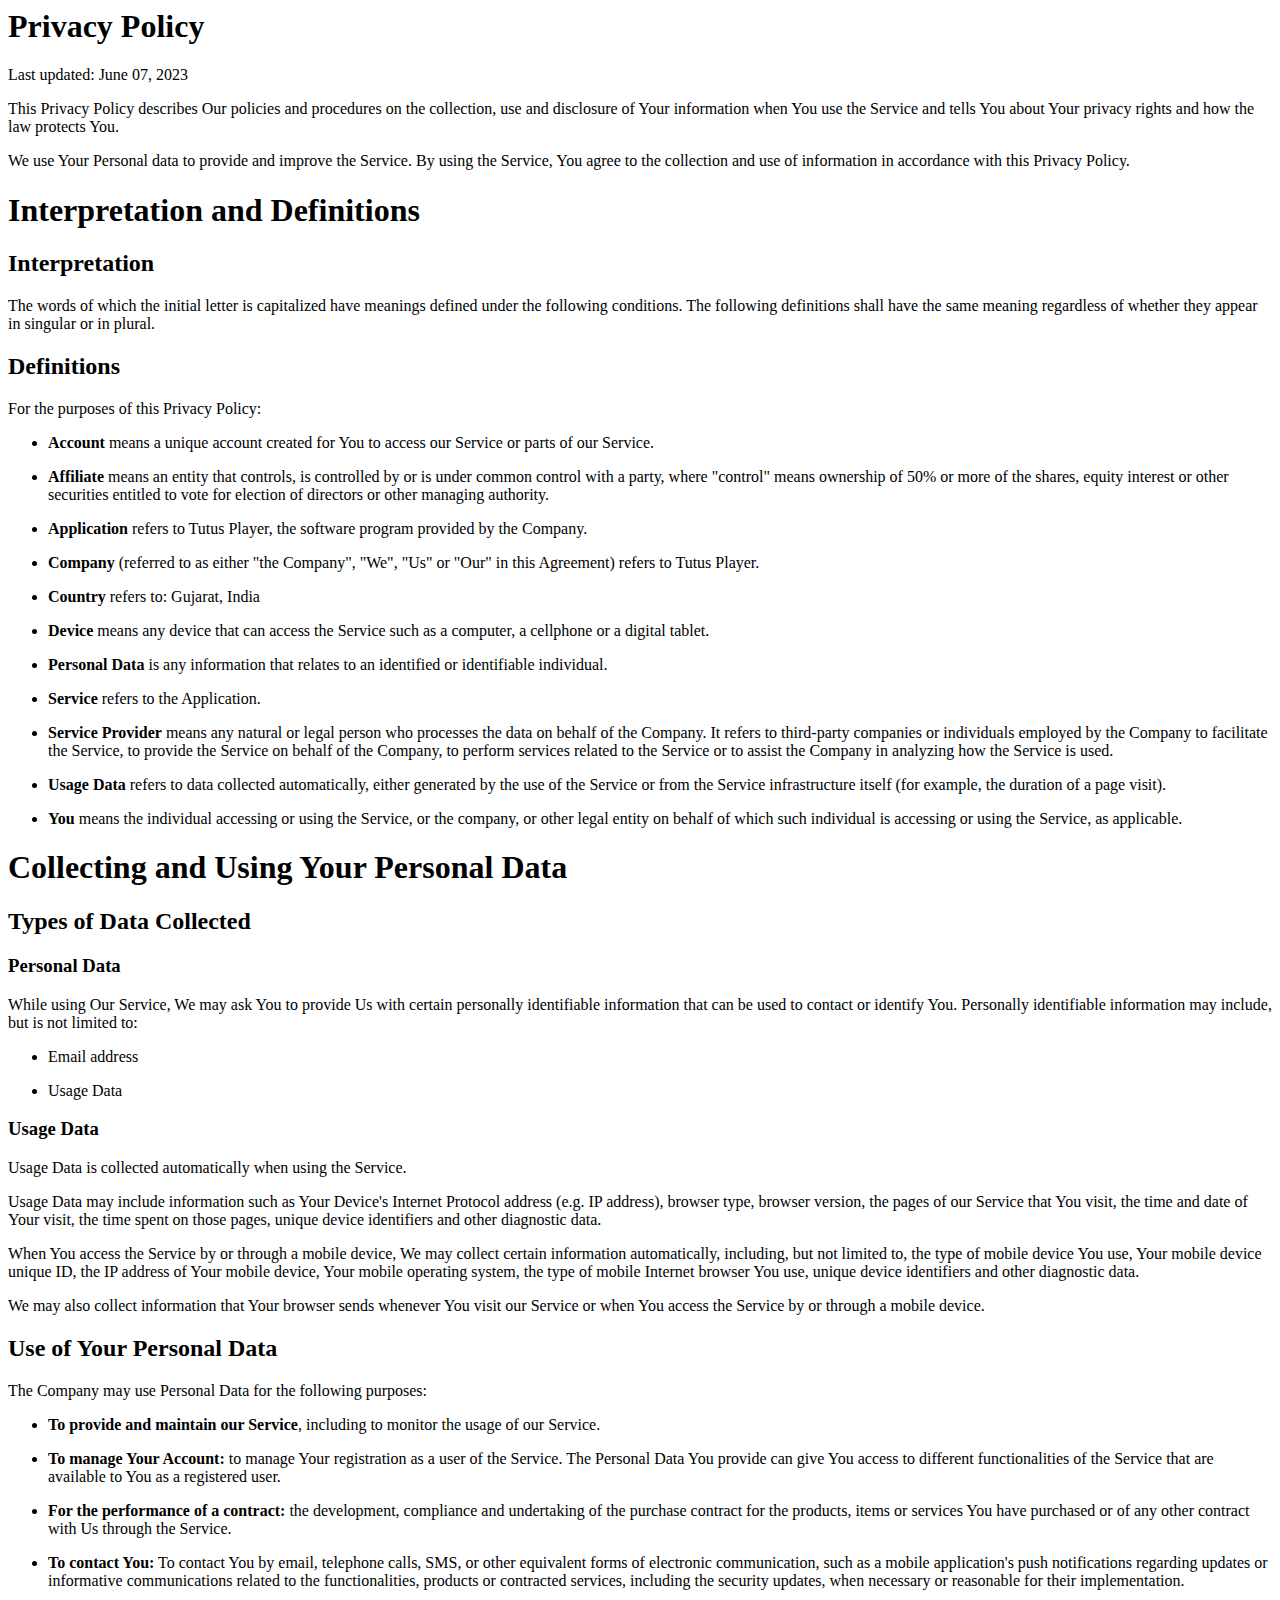
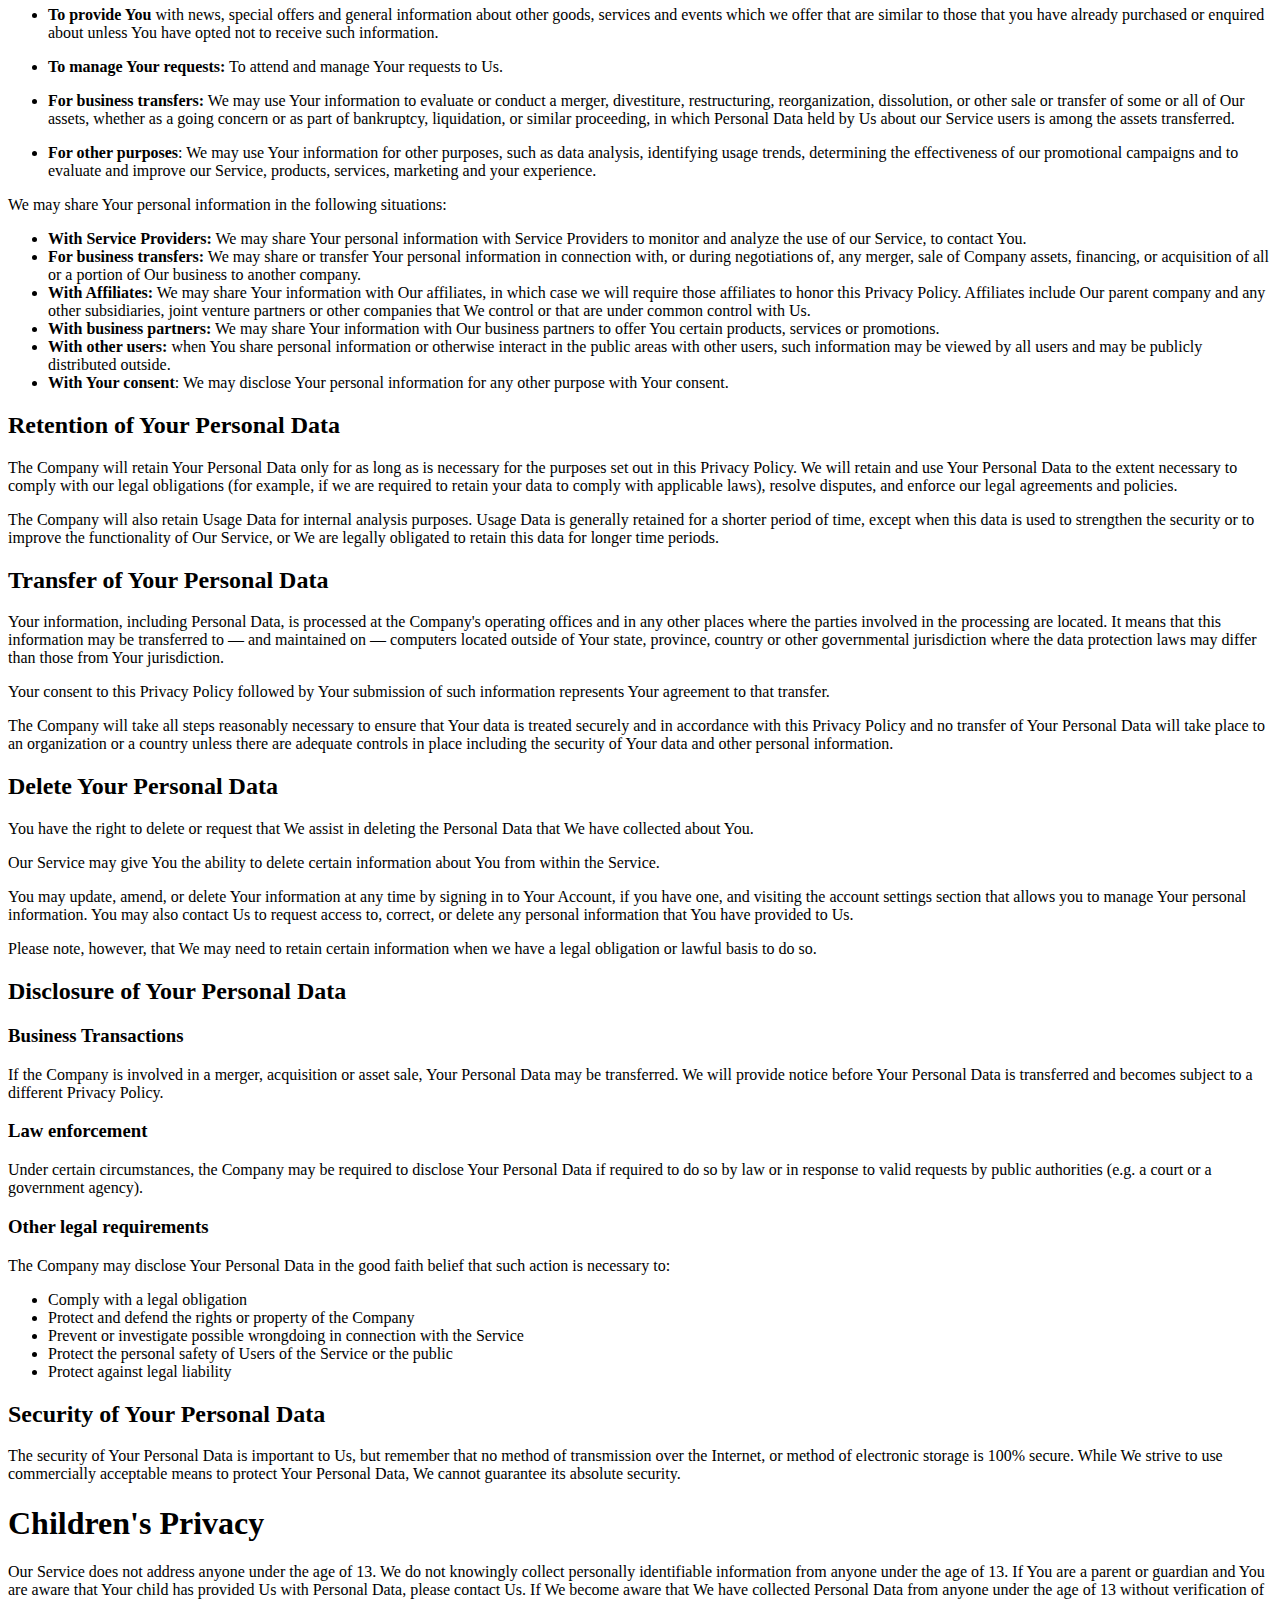
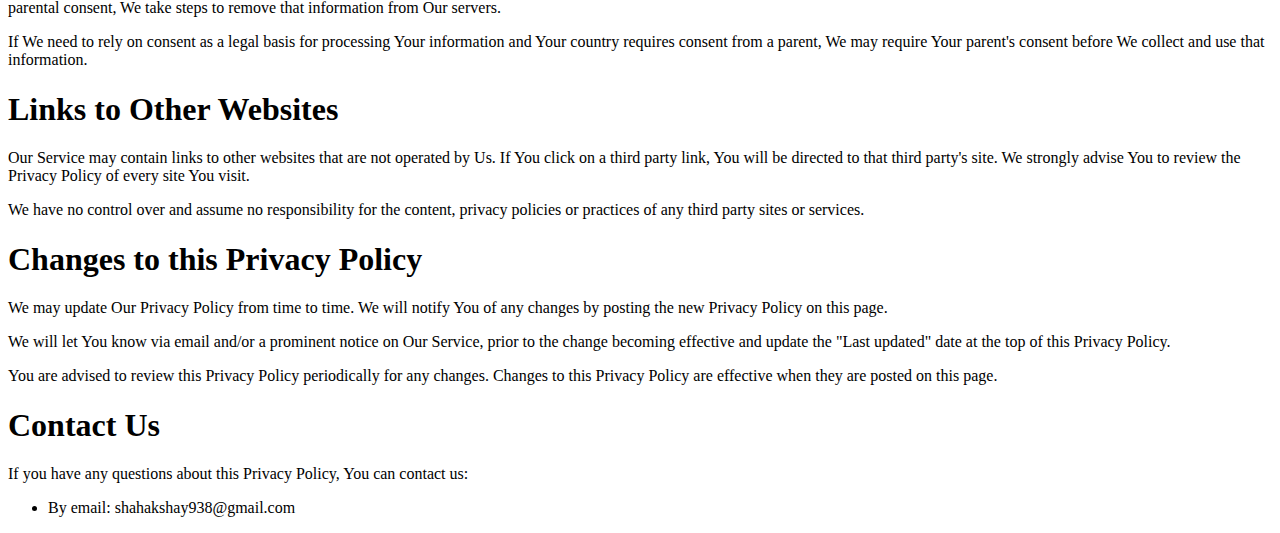
<file: tutus-player/privacy/index.html>
<html>

<head>
  <title>Tutus Player - Privacy</title>
</head>

<body>
  <h1>Privacy Policy</h1>
  <p>Last updated: June 07, 2023</p>
  <p>This Privacy Policy describes Our policies and procedures on the collection, use and disclosure of Your information
    when You use the Service and tells You about Your privacy rights and how the law protects You.</p>
  <p>We use Your Personal data to provide and improve the Service. By using the Service, You agree to the collection and
    use of information in accordance with this Privacy Policy.
  <h1>Interpretation and Definitions</h1>
  <h2>Interpretation</h2>
  <p>The words of which the initial letter is capitalized have meanings defined under the following conditions. The
    following definitions shall have the same meaning regardless of whether they appear in singular or in plural.</p>
  <h2>Definitions</h2>
  <p>For the purposes of this Privacy Policy:</p>
  <ul>
    <li>
      <p><strong>Account</strong> means a unique account created for You to access our Service or parts of our Service.
      </p>
    </li>
    <li>
      <p><strong>Affiliate</strong> means an entity that controls, is controlled by or is under common control with a
        party, where &quot;control&quot; means ownership of 50% or more of the shares, equity interest or other
        securities entitled to vote for election of directors or other managing authority.</p>
    </li>
    <li>
      <p><strong>Application</strong> refers to Tutus Player, the software program provided by the Company.</p>
    </li>
    <li>
      <p><strong>Company</strong> (referred to as either &quot;the Company&quot;, &quot;We&quot;, &quot;Us&quot; or
        &quot;Our&quot; in this Agreement) refers to Tutus Player.</p>
    </li>
    <li>
      <p><strong>Country</strong> refers to: Gujarat, India</p>
    </li>
    <li>
      <p><strong>Device</strong> means any device that can access the Service such as a computer, a cellphone or a
        digital tablet.</p>
    </li>
    <li>
      <p><strong>Personal Data</strong> is any information that relates to an identified or identifiable individual.</p>
    </li>
    <li>
      <p><strong>Service</strong> refers to the Application.</p>
    </li>
    <li>
      <p><strong>Service Provider</strong> means any natural or legal person who processes the data on behalf of the
        Company. It refers to third-party companies or individuals employed by the Company to facilitate the Service, to
        provide the Service on behalf of the Company, to perform services related to the Service or to assist the
        Company in analyzing how the Service is used.</p>
    </li>
    <li>
      <p><strong>Usage Data</strong> refers to data collected automatically, either generated by the use of the Service
        or from the Service infrastructure itself (for example, the duration of a page visit).</p>
    </li>
    <li>
      <p><strong>You</strong> means the individual accessing or using the Service, or the company, or other legal entity
        on behalf of which such individual is accessing or using the Service, as applicable.</p>
    </li>
  </ul>
  <h1>Collecting and Using Your Personal Data</h1>
  <h2>Types of Data Collected</h2>
  <h3>Personal Data</h3>
  <p>While using Our Service, We may ask You to provide Us with certain personally identifiable information that can be
    used to contact or identify You. Personally identifiable information may include, but is not limited to:</p>
  <ul>
    <li>
      <p>Email address</p>
    </li>
    <li>
      <p>Usage Data</p>
    </li>
  </ul>
  <h3>Usage Data</h3>
  <p>Usage Data is collected automatically when using the Service.</p>
  <p>Usage Data may include information such as Your Device's Internet Protocol address (e.g. IP address), browser type,
    browser version, the pages of our Service that You visit, the time and date of Your visit, the time spent on those
    pages, unique device identifiers and other diagnostic data.</p>
  <p>When You access the Service by or through a mobile device, We may collect certain information automatically,
    including, but not limited to, the type of mobile device You use, Your mobile device unique ID, the IP address of
    Your mobile device, Your mobile operating system, the type of mobile Internet browser You use, unique device
    identifiers and other diagnostic data.</p>
  <p>We may also collect information that Your browser sends whenever You visit our Service or when You access the
    Service by or through a mobile device.</p>
  <h2>Use of Your Personal Data</h2>
  <p>The Company may use Personal Data for the following purposes:</p>
  <ul>
    <li>
      <p><strong>To provide and maintain our Service</strong>, including to monitor the usage of our Service.</p>
    </li>
    <li>
      <p><strong>To manage Your Account:</strong> to manage Your registration as a user of the Service. The Personal
        Data You provide can give You access to different functionalities of the Service that are available to You as a
        registered user.</p>
    </li>
    <li>
      <p><strong>For the performance of a contract:</strong> the development, compliance and undertaking of the purchase
        contract for the products, items or services You have purchased or of any other contract with Us through the
        Service.</p>
    </li>
    <li>
      <p><strong>To contact You:</strong> To contact You by email, telephone calls, SMS, or other equivalent forms of
        electronic communication, such as a mobile application's push notifications regarding updates or informative
        communications related to the functionalities, products or contracted services, including the security updates,
        when necessary or reasonable for their implementation.</p>
    </li>
    <li>
      <p><strong>To provide You</strong> with news, special offers and general information about other goods, services
        and events which we offer that are similar to those that you have already purchased or enquired about unless You
        have opted not to receive such information.</p>
    </li>
    <li>
      <p><strong>To manage Your requests:</strong> To attend and manage Your requests to Us.</p>
    </li>
    <li>
      <p><strong>For business transfers:</strong> We may use Your information to evaluate or conduct a merger,
        divestiture, restructuring, reorganization, dissolution, or other sale or transfer of some or all of Our assets,
        whether as a going concern or as part of bankruptcy, liquidation, or similar proceeding, in which Personal Data
        held by Us about our Service users is among the assets transferred.</p>
    </li>
    <li>
      <p><strong>For other purposes</strong>: We may use Your information for other purposes, such as data analysis,
        identifying usage trends, determining the effectiveness of our promotional campaigns and to evaluate and improve
        our Service, products, services, marketing and your experience.</p>
    </li>
  </ul>
  <p>We may share Your personal information in the following situations:</p>
  <ul>
    <li><strong>With Service Providers:</strong> We may share Your personal information with Service Providers to
      monitor and analyze the use of our Service, to contact You.</li>
    <li><strong>For business transfers:</strong> We may share or transfer Your personal information in connection with,
      or during negotiations of, any merger, sale of Company assets, financing, or acquisition of all or a portion of
      Our business to another company.</li>
    <li><strong>With Affiliates:</strong> We may share Your information with Our affiliates, in which case we will
      require those affiliates to honor this Privacy Policy. Affiliates include Our parent company and any other
      subsidiaries, joint venture partners or other companies that We control or that are under common control with Us.
    </li>
    <li><strong>With business partners:</strong> We may share Your information with Our business partners to offer You
      certain products, services or promotions.</li>
    <li><strong>With other users:</strong> when You share personal information or otherwise interact in the public areas
      with other users, such information may be viewed by all users and may be publicly distributed outside.</li>
    <li><strong>With Your consent</strong>: We may disclose Your personal information for any other purpose with Your
      consent.</li>
  </ul>
  <h2>Retention of Your Personal Data</h2>
  <p>The Company will retain Your Personal Data only for as long as is necessary for the purposes set out in this
    Privacy Policy. We will retain and use Your Personal Data to the extent necessary to comply with our legal
    obligations (for example, if we are required to retain your data to comply with applicable laws), resolve disputes,
    and enforce our legal agreements and policies.</p>
  <p>The Company will also retain Usage Data for internal analysis purposes. Usage Data is generally retained for a
    shorter period of time, except when this data is used to strengthen the security or to improve the functionality of
    Our Service, or We are legally obligated to retain this data for longer time periods.</p>
  <h2>Transfer of Your Personal Data</h2>
  <p>Your information, including Personal Data, is processed at the Company's operating offices and in any other places
    where the parties involved in the processing are located. It means that this information may be transferred to — and
    maintained on — computers located outside of Your state, province, country or other governmental jurisdiction where
    the data protection laws may differ than those from Your jurisdiction.</p>
  <p>Your consent to this Privacy Policy followed by Your submission of such information represents Your agreement to
    that transfer.</p>
  <p>The Company will take all steps reasonably necessary to ensure that Your data is treated securely and in accordance
    with this Privacy Policy and no transfer of Your Personal Data will take place to an organization or a country
    unless there are adequate controls in place including the security of Your data and other personal information.</p>
  <h2>Delete Your Personal Data</h2>
  <p>You have the right to delete or request that We assist in deleting the Personal Data that We have collected about
    You.</p>
  <p>Our Service may give You the ability to delete certain information about You from within the Service.</p>
  <p>You may update, amend, or delete Your information at any time by signing in to Your Account, if you have one, and
    visiting the account settings section that allows you to manage Your personal information. You may also contact Us
    to request access to, correct, or delete any personal information that You have provided to Us.</p>
  <p>Please note, however, that We may need to retain certain information when we have a legal obligation or lawful
    basis to do so.</p>
  <h2>Disclosure of Your Personal Data</h2>
  <h3>Business Transactions</h3>
  <p>If the Company is involved in a merger, acquisition or asset sale, Your Personal Data may be transferred. We will
    provide notice before Your Personal Data is transferred and becomes subject to a different Privacy Policy.</p>
  <h3>Law enforcement</h3>
  <p>Under certain circumstances, the Company may be required to disclose Your Personal Data if required to do so by law
    or in response to valid requests by public authorities (e.g. a court or a government agency).</p>
  <h3>Other legal requirements</h3>
  <p>The Company may disclose Your Personal Data in the good faith belief that such action is necessary to:</p>
  <ul>
    <li>Comply with a legal obligation</li>
    <li>Protect and defend the rights or property of the Company</li>
    <li>Prevent or investigate possible wrongdoing in connection with the Service</li>
    <li>Protect the personal safety of Users of the Service or the public</li>
    <li>Protect against legal liability</li>
  </ul>
  <h2>Security of Your Personal Data</h2>
  <p>The security of Your Personal Data is important to Us, but remember that no method of transmission over the
    Internet, or method of electronic storage is 100% secure. While We strive to use commercially acceptable means to
    protect Your Personal Data, We cannot guarantee its absolute security.</p>
  <h1>Children's Privacy</h1>
  <p>Our Service does not address anyone under the age of 13. We do not knowingly collect personally identifiable
    information from anyone under the age of 13. If You are a parent or guardian and You are aware that Your child has
    provided Us with Personal Data, please contact Us. If We become aware that We have collected Personal Data from
    anyone under the age of 13 without verification of parental consent, We take steps to remove that information from
    Our servers.</p>
  <p>If We need to rely on consent as a legal basis for processing Your information and Your country requires consent
    from a parent, We may require Your parent's consent before We collect and use that information.</p>
  <h1>Links to Other Websites</h1>
  <p>Our Service may contain links to other websites that are not operated by Us. If You click on a third party link,
    You will be directed to that third party's site. We strongly advise You to review the Privacy Policy of every site
    You visit.</p>
  <p>We have no control over and assume no responsibility for the content, privacy policies or practices of any third
    party sites or services.</p>
  <h1>Changes to this Privacy Policy</h1>
  <p>We may update Our Privacy Policy from time to time. We will notify You of any changes by posting the new Privacy
    Policy on this page.</p>
  <p>We will let You know via email and/or a prominent notice on Our Service, prior to the change becoming effective and
    update the &quot;Last updated&quot; date at the top of this Privacy Policy.</p>
  <p>You are advised to review this Privacy Policy periodically for any changes. Changes to this Privacy Policy are
    effective when they are posted on this page.</p>
  <h1>Contact Us</h1>
  <p>If you have any questions about this Privacy Policy, You can contact us:</p>
  <ul>
    <li>By email: shahakshay938@gmail.com</li>
  </ul>
</body>

</html>
</file>
